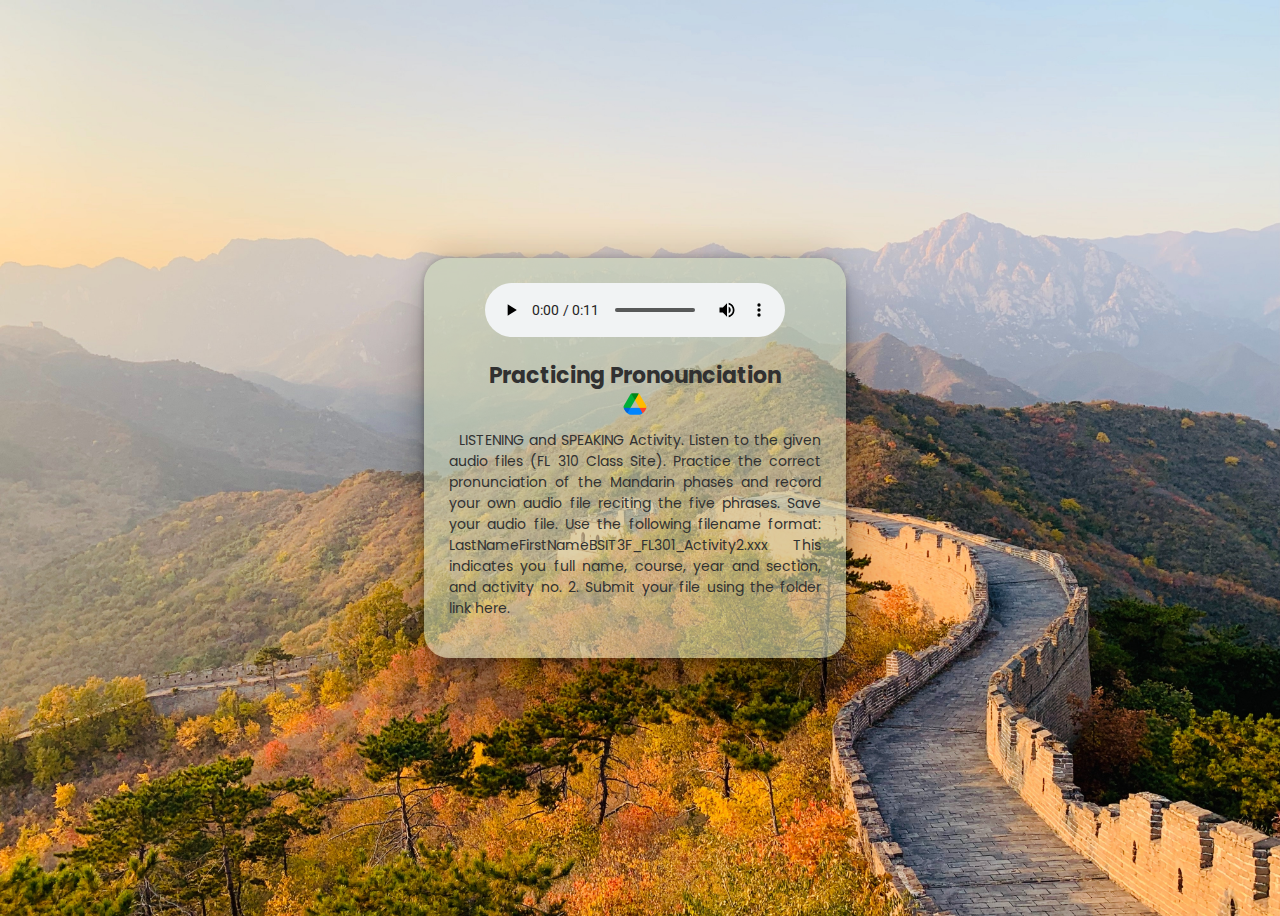
<file: activity2.html>
<!DOCTYPE html>
<html lang="en">
<head>
    <meta charset="UTF-8">
    <meta http-equiv="X-UA-Compatible" content="IE=edge">
    <meta name="viewport" content="width=device-width, initial-scale=1.0">
    <title>Activity 2</title>

    <link rel="stylesheet" href="showCase.css">
    <link rel="preconnect" href="https://fonts.googleapis.com">
    <link rel="preconnect" href="https://fonts.gstatic.com" crossorigin>
    <link href="https://fonts.googleapis.com/css2?family=Dancing+Script:wght@500&family=Freehand&family=Montserrat:ital,wght@0,400;0,700;1,400;1,600;1,700;1,800&family=Poppins:ital,wght@0,400;0,700;1,400&family=Roboto:wght@300;400;500&family=Source+Sans+Pro:ital@1&display=swap" rel="stylesheet">

</head>
<body>

    <div class="container">
        <div class="activityContainer">
            <audio src="act2.mp3" autoplay controls></audio>
            <p id="title">Practicing Pronounciation</p>
            <a id="driveLink" href="https://drive.google.com/file/d/1sriQVQA3QoThkovggvvxuiP-q_9YUvk2/view?usp=sharing"><img src="google-drive.png" alt="google drive"></a>

            <p id="description"><span>LISTENING</span>  and SPEAKING Activity. Listen to the given audio files (FL 310 Class Site).  Practice the correct pronunciation of the Mandarin phases and record your own audio file reciting the five phrases.  Save your audio file.
                Use the following filename format: 
                LastNameFirstNameBSIT3F_FL301_Activity2.xxx  
                This indicates you full name, course, year and section, and activity no. 2.
                Submit your file using the folder link here.</p>
            
        </div>
    </div>
    
</body>
</html>
</file>
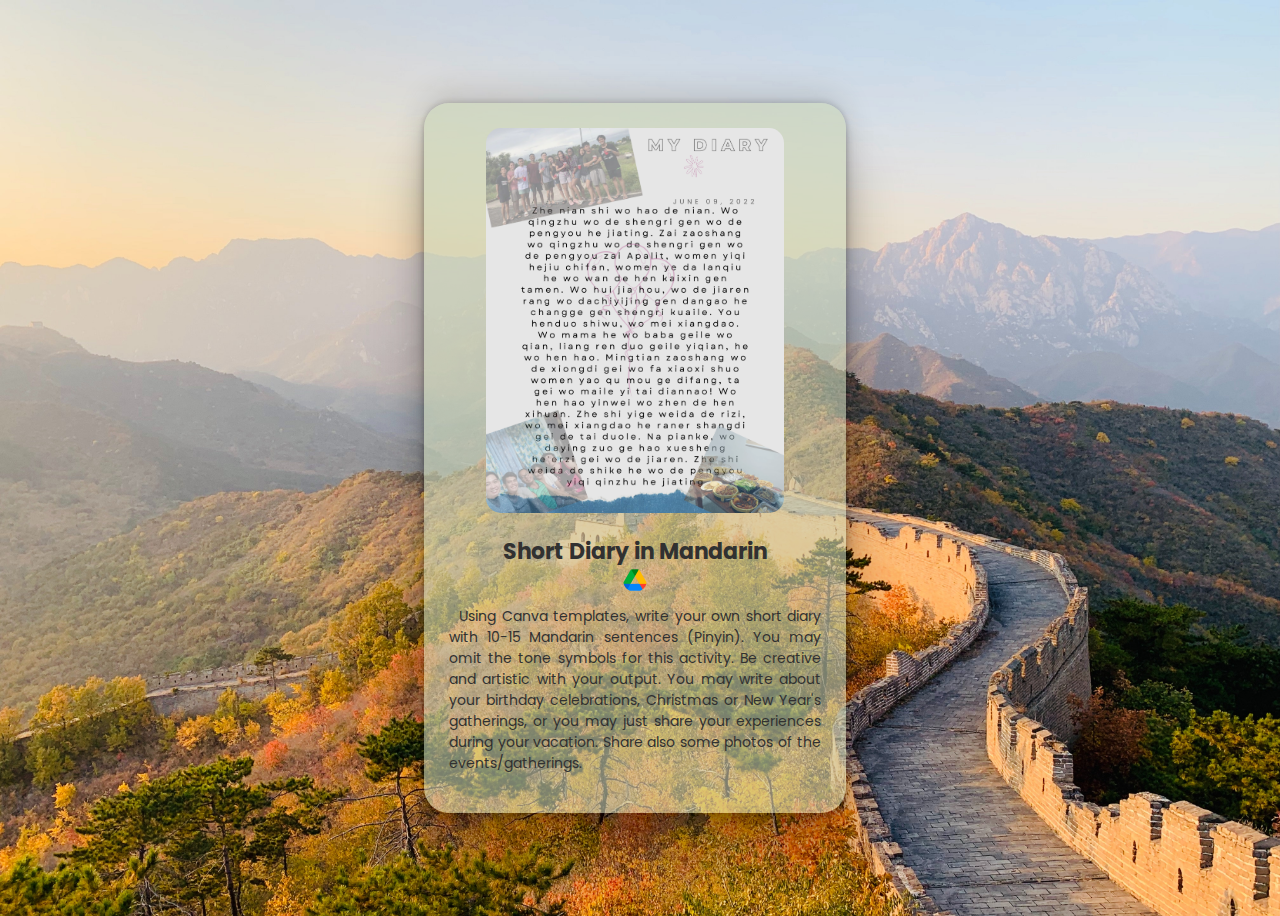
<file: activity6.html>
<!DOCTYPE html>
<html lang="en">
<head>
    <meta charset="UTF-8">
    <meta http-equiv="X-UA-Compatible" content="IE=edge">
    <meta name="viewport" content="width=device-width, initial-scale=1.0">
    <title>Activity 6</title>

    <link rel="stylesheet" href="showCase.css">
    <link rel="preconnect" href="https://fonts.googleapis.com">
    <link rel="preconnect" href="https://fonts.gstatic.com" crossorigin>
    <link href="https://fonts.googleapis.com/css2?family=Dancing+Script:wght@500&family=Freehand&family=Montserrat:ital,wght@0,400;0,700;1,400;1,600;1,700;1,800&family=Poppins:ital,wght@0,400;0,700;1,400&family=Roboto:wght@300;400;500&family=Source+Sans+Pro:ital@1&display=swap" rel="stylesheet">

</head>
<body>

    <div class="container">
        <div class="activityContainer">
            <img src="act6.png" />
            <p id="title">Short Diary in Mandarin</p>
            <a id="driveLink" href="https://drive.google.com/file/d/1zLk8fIzwWSMcfyO0Qm9tjG-FMwkREucf/view?usp=sharing"><img src="google-drive.png" alt="google drive"></a>

            <p id="description"><span> Using</span> Canva templates, write your own short diary with 10-15 Mandarin sentences (Pinyin). You may omit the tone symbols for this activity. Be creative and artistic 
                with your output. You may write about your birthday celebrations, Christmas or New Year's gatherings, or you may just share your experiences during your vacation. Share also some photos of the events/gatherings.</p>
        </div>
    </div>
    
</body>
</html>
</file>
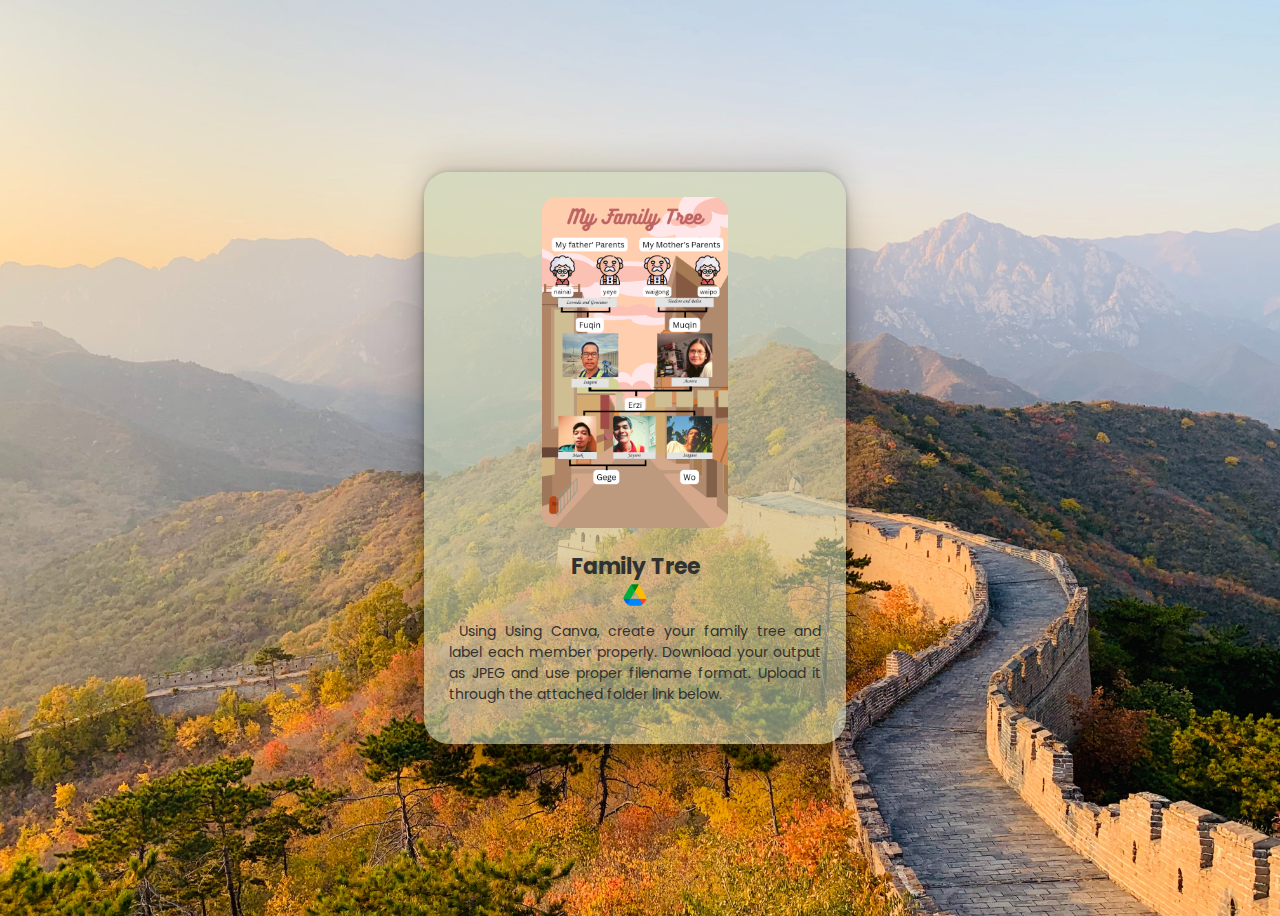
<file: activity7.html>
<!DOCTYPE html>
<html lang="en">
<head>
    <meta charset="UTF-8">
    <meta http-equiv="X-UA-Compatible" content="IE=edge">
    <meta name="viewport" content="width=device-width, initial-scale=1.0">
    <title>Activity 7</title>

    <link rel="stylesheet" href="showCase.css">
    <link rel="preconnect" href="https://fonts.googleapis.com">
    <link rel="preconnect" href="https://fonts.gstatic.com" crossorigin>
    <link href="https://fonts.googleapis.com/css2?family=Dancing+Script:wght@500&family=Freehand&family=Montserrat:ital,wght@0,400;0,700;1,400;1,600;1,700;1,800&family=Poppins:ital,wght@0,400;0,700;1,400&family=Roboto:wght@300;400;500&family=Source+Sans+Pro:ital@1&display=swap" rel="stylesheet">

</head>
<body>

    <div class="container">
        <div class="activityContainer">
            <img id="picture" src="familyTree.jpg"/>
            <p id="title">Family Tree</p>
            <a id="driveLink" href="https://drive.google.com/file/d/1BLROKASoG4QYWzbXwTIx-R9kxiEt_60h/view?usp=sharing"><img src="google-drive.png" alt="google drive"></a>

            <p id="description"><span>Using </span>Using Canva, create your family tree and label each member properly.  Download your output as JPEG and use proper filename format.  Upload it through the attached folder link below.</p>
        </div>
    </div>
    
</body>
</html>
</file>
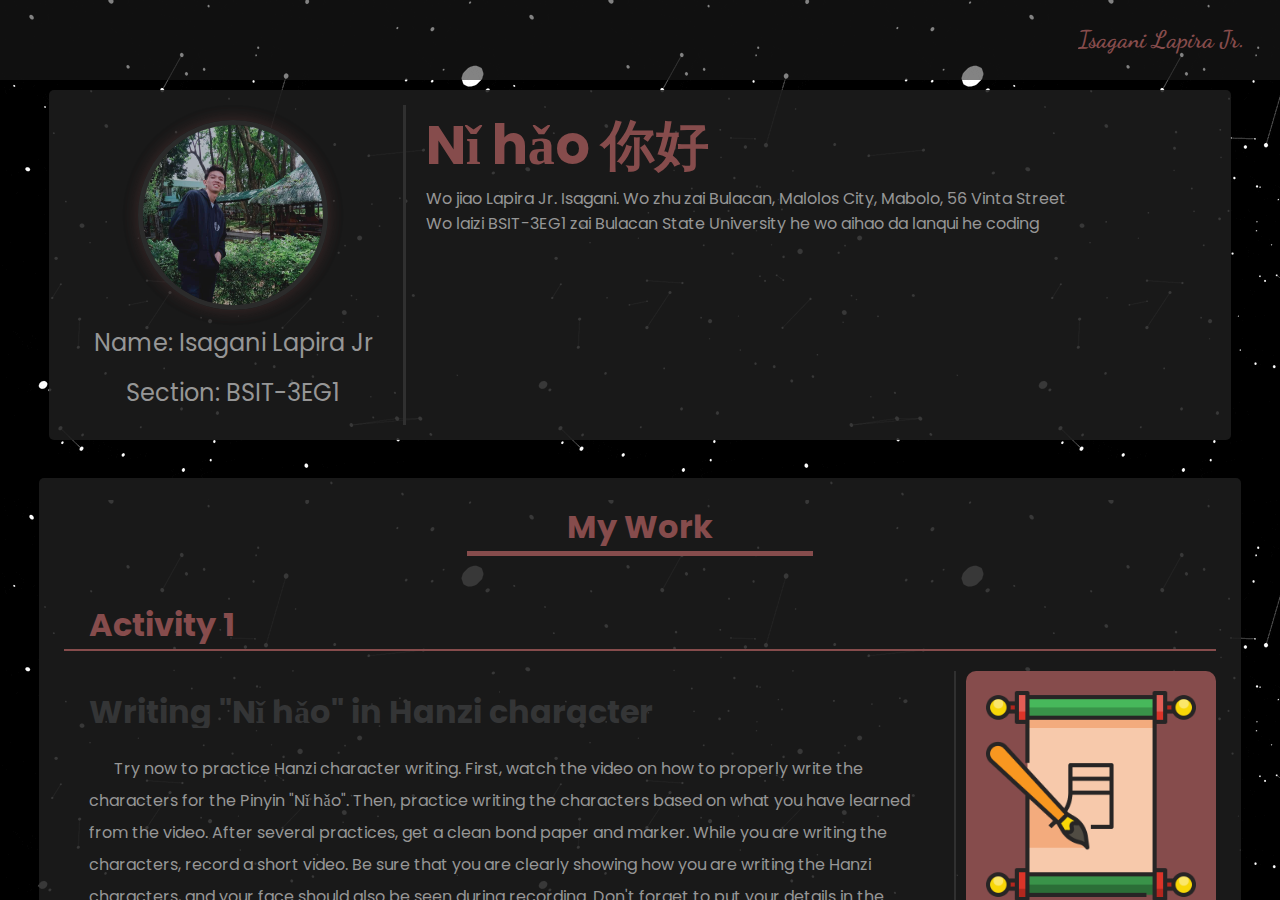
<file: foreignlanguage.html>
<!DOCTYPE html>
<html lang="en">
<head>
    <meta charset="UTF-8">
    <meta http-equiv="X-UA-Compatible" content="IE=edge">
    <meta name="viewport" content="width=device-width, initial-scale=1.0">
    <title>Isagani Lapira Jr | Portfolio</title>

    <link rel="stylesheet" href="style.css">
    
    <link rel="preconnect" href="https://fonts.googleapis.com">
    <link rel="preconnect" href="https://fonts.gstatic.com" crossorigin>
    <link href="https://fonts.googleapis.com/css2?family=Dancing+Script:wght@500&family=Freehand&family=Montserrat:ital,wght@0,400;0,700;1,400;1,600;1,700;1,800&family=Poppins:ital,wght@0,400;0,700;1,400&family=Roboto:wght@300;400;500&family=Source+Sans+Pro:ital@1&display=swap" rel="stylesheet">

</head>
<body>
    
    <div class="container">
        <div class="navPart">
            <span>Isagani Lapira Jr.</span>
        </div>

        <div class="headingPart">
            <div class="profileSection">
                <img src="profile.jpg" alt="profile picture"/>
                <p>Name: Isagani Lapira Jr</p>
                <p>Section: BSIT-3EG1</p>
            </div>

            <div class="welcomingSection">
                <h1>Nǐ hǎo 你好</h1>
                <p>Wo jiao Lapira Jr. Isagani. Wo zhu zai Bulacan, Malolos City, Mabolo, 56 Vinta Street</p>
                <p>Wo laizi BSIT-3EG1 zai Bulacan State University he wo aihao da lanqui he coding</p>
            </div>
        </div>

        <div class="myWork">
            <h1>My Work</h1>
            <br/>
            <div class="activitiesContainer">

                <div class="activitySection">
                    <h1 class="left">Activity 1</h1>
                    <div class="about">
                        <div class="description">
                            <p id="title">Writing "Nǐ hǎo" in Hanzi character</p>
                            <p><span>Try now</span> to practice Hanzi character writing.  First, watch the video on how to properly write the characters for the Pinyin "Nǐ hǎo".  Then, practice writing the characters based on what you have learned from the video.  
                                After several practices, get a clean bond paper and marker.  While you are writing the characters, record a short video.  Be sure that you are clearly showing how you are writing the Hanzi characters, and your face should also be seen during recording. 
                                Don't forget to put your details in the upper left corner of your bond paper [LastName,FirstName MI.], [Course, Year, Section, Group]. Follow the correct filename format: DelaCruzJuanBSIT3XG1_FL301_Activity1.mp4.  Upload your file on the folder link provided here</p>

                                <a href="activity1.html" id="act" target="_blank">Activity 1</a>
                        </div>
                        <img src="activity1.png" alt="">
                    </div>
                </div>

                <!-- Act 2-->
                <div class="activitySection">
                    <h1 class="right">Activity 2</h1>
                    <div class="about">
                        <img src="listen.png" alt="">
                        <div class="description">
                            <p class="title2">Practicing Pronounciation</p>
                            <p class="descript2"><span>LISTENING</span> LISTENING and SPEAKING Activity. Listen to the given audio files (FL 310 Class Site).  Practice the correct pronunciation of 
                                the Mandarin phases and record your own audio file reciting the five phrases.  Save your audio file.</p>
                            
                            <a href="activity2.html" id="act2" target="_blank">Activity 2</a>
                        </div>
                    </div>
                </div>

                
                <!-- act 3 -->
                <div class="activitySection">
                    <h1 class="left">Activity 3</h1>
                    <div class="about">
                        <div class="description">
                            <p id="title"> Introduce Yourself in Mandarin</p>
                            <p><span>Get</span> Get a partner from your FL 301 classmates.  Watch the video on "How to Introduce Yourself in Mandarin?" on FL 301 Class Site.  
                                Based on the video and UNIT 1 lessons that you have learned, do your virtual conversation through Google Meet/Zoom/MS Teams Meeting/ FaceTime/ FB Messenger, etc.  
                                Be sure to record your conversation using screen recording (or using any video recording features depending on the apps that you prefer to use).  Practice your dialogues several times to master the correct pronunciation before having your recorded conversation.</p>
                        
                            <a href="activity3.html" id="act" target="_blank">Activity 3</a>
                        </div>
                        <img src="handshake.png" alt="">
                    </div>
                </div>


                <!-- Act 4-->
                <div class="activitySection">
                    <h1 class="right">Activity 4</h1>
                    <div class="about">
                        <img src="soccer-player.png" alt="">
                        <div class="description">
                            <p class="title2">Introduce your friend</p>
                            <p class="descript2"><span>Record</span> Record a short video wherein you are going to show a picture of your best friend.  
                                Introduce your best friend and tell us something about him/her.  Also, share with us what ball game is he/she interested to play and/or what language does he/she is interested to study.  
                                You may include other related contents.  Please ensure that your video will not exceed 2 minutes.</p>
                        
                            <a href="activity4.html" id="act2" target="_blank">Activity 4</a>
                        </div>
                    </div>
                </div>

                <!-- act 5 -->
                <div class="activitySection">
                    <h1 class="left">Activity 5</h1>
                    <div class="about">
                        <div class="description">
                            <p id="title"> Happy Birthday in Mandarin</p>
                            <p><span>Get</span>Using a piece of bond paper and a board marker, write the Hanzi characters for "Happy birthday!". Record a video while you are writing the Hanzi characters and show your output. 
                                Greet your friend or relative (in Mandarin) who will be celebrating his/her birthday this October to December.</p>
                        
                            <a href="activity5.html" id="act" target="_blank">Activity 5</a>
                        </div>
                        <img src="happy-birthday.png" alt="">
                    </div>
                </div>

                <!-- Act 6-->
                <div class="activitySection">
                    <h1 class="right">Activity 6</h1>
                    <div class="about">
                        <img src="diary.png" alt="">
                        <div class="description">
                            <p class="title2">Short Diary in Mandarin</p>
                            <p class="descript2"><span>Using</span> Using Canva templates, write your own short diary with 10-15 Mandarin sentences (Pinyin). You may omit the tone symbols for this activity. Be creative and artistic 
                                with your output. You may write about your birthday celebrations, Christmas or New Year's gatherings, or you may just share your experiences during your vacation. Share also some photos of the events/gatherings.</p>
                        
                            <a href="activity6.html" id="act2" target="_blank">Activity 6</a>
                        </div>
                    </div>
                </div>

                <!-- Act 7-->
                 <div class="activitySection">
                    <h1 class="left">Activity 7</h1>
                    <div class="about">
                        <div class="description">
                            <p id="title"> How to Order at McDonal's</p>
                            <p><span>Get</span> a partner from your classmates. Watch the video "How to Order at Mc Donald's" on our FL 301 Class Site.  . Based on this video and UNIT 3 lessons that you have learned, do your virtual conversation. 
                                Be sure to record your conversation using screen recording (or using any video recording features depending on the app that you prefer to use). 
                                One of you will act as the CUSTOMER and the other one will be the Mc Donald's CREW. Practice your dialogues several times to master the correct pronunciation before having your recorded conversation. </p>
                        
                            <a href="activity7.html" id="act" target="_blank">Activity 7</a>
                        </div>
                        <img src="restaurant.png" alt="">
                    </div>
                </div>

            </div>
        </div>

    </div>


</body>
</html>
</file>
<file: showCase.css>
body{
    width: 98vw;
    height: 100vh;
    background-image: url("wallofChina.jpg");
    background-size: cover;
    background-repeat: no-repeat;
    background-attachment: fixed;
    display: flex;
    justify-content: center;
    align-items: center;
}
.container{
    width: 97vw;
    height: max-content;
    color: rgb(49, 49, 49);
}

.activityContainer{
    position: relative;
    background-color: rgba(200, 211, 181, 0.596);
    height: max-content;
    width: 30%;
    border-radius: 25px;
    margin: 0 auto;
    padding: 25px;
    box-shadow: rgba(0, 0, 0, 0.25) 0px 54px 55px, rgba(0, 0, 0, 0.12) 0px -12px 30px, rgba(0, 0, 0, 0.12) 0px 4px 6px, rgba(0, 0, 0, 0.17) 0px 12px 13px, rgba(0, 0, 0, 0.09) 0px -3px 5px;
}

.activityContainer video,
.activityContainer img{
    display: block;
    width: 80%;
    height: 30%;
    margin: 0 auto;
    border-radius: 15px;
}

.activityContainer audio{
    display: block;
    margin: 0 auto;
}



#title{
    font-size: 22px;
    text-align: center;
    font-weight: bold;
    font-family: "Poppins";
    margin-bottom: 0;
}

#description{
    font-size: 14px;
    text-align: justify;
    font-family: "Poppins";
    font-weight: normal;

}
span{
    padding-left: 10px;
}

a{
    display: block;
    text-align: center;
}

#driveLink img{
    width: 24px;
    height: 24px;
}

#driveLink img:hover{
    box-shadow: rgba(0, 0, 0, 0.25) 0px 54px 55px, rgba(0, 0, 0, 0.12) 0px -12px 30px, rgba(0, 0, 0, 0.12) 0px 4px 6px, rgba(0, 0, 0, 0.17) 0px 12px 13px, rgba(0, 0, 0, 0.09) 0px -3px 5px;
}

#picture{
    height: 50%;
    width: 50%;
}
</file>
<file: style.css>
*{
    margin: 0;
    padding: 0;
    font-family: "Poppins";
    overflow-x: hidden;
}
.container{
    position: relative;
    width: 100vw;
    height: 100vh;
    background-image: url("giphy.gif");
    background-attachment: fixed;
}

.navPart{
    background-color: rgba(29, 29, 29, 0.548);
    position: relative;
    width: 100%;
    height: 80px;
    display: flex;
    justify-content: end;
    color: rgb(134, 76, 76);
}

.navPart span{
    margin: 25px 35px;
    font-size: 24px;
    font-family: 'Dancing Script', cursive; 
    font-weight: bold;
}

.headingPart,
.myWork{
    position: relative;
    width: 90%;
    height: max-content;
    background-color: rgba(29, 29, 29, 0.877);
    margin: 10px auto;
    border-radius: 5px;
    /* //box-shadow: rgba(255, 255, 255, 0.25) 0px 0px 28px, rgba(0, 0, 0, 0.22) 0px 0px 10px; */
    padding: 15px;
    display: flex;
}

.profileSection{
    position: relative;
    width: 30%;
    height: 100%;
    border-right: 3px solid rgb(48, 48, 48);
}

.profileSection img{
    display: block;
    width: 180px;
    height: 180px;
    border-radius: 50%;
    margin: 15px auto;
    border:5px solid rgb(48, 48, 48);
    box-shadow: rgba(134, 76, 76,0.25) 0px 0px 15px, rgba(134, 76, 76, 0.22) 0px 0px 15px;
    opacity: 0.8;
}

.welcomingSection h1{
    color: rgb(134, 76, 76);
}
.profileSection p{
    text-align: center;
    font-size: 1.5em;
    margin: 15px 0;
    color: rgb(150, 150, 150);
}

.welcomingSection{
    position: relative;
    width: 70%;
    height: 100%;
    margin-left: 10px;
    color: rgb(150, 150, 150);
    padding-left: 10px;
}

.welcomingSection h1{
    font-size: 54px;
}

.myWork{
    margin-top: 3%;
    margin-bottom: 3%;
    color: rgb(150, 150, 150);
    display: block;
    padding:25px;
}
.myWork h1{
    color: rgb(134, 76, 76);
    border-bottom: 5px solid rgb(134, 76, 76);
    width: 30%;
    text-align: center;
    display: block;
    margin: 0 auto;
}

.activitiesContainer,
.projectContainer{
    width: 100%;
    height: max-content;
    margin-bottom: 10px;
    border-radius: 10px;
}

.projectContainer video{
    width: 40%;
    height: 30%;
    border-radius: 10px;
    display: block;
    margin: 10px auto;
}

.activitySection{
    position: relative;
    width: 100%;
    height: max-content;
    margin-top: 20px;
}
.activitySection .left,
.activitySection .right{
    color: rgb(134, 76, 76);
    border-bottom: 2px solid rgb(134, 76, 76);
    width: 100%;
    text-align: left;
    display: block;
    margin: 0;
    padding-left: 25px;
}

.about{
    position: relative;
    width: 100%;
    height: max-content;
    display: flex;
    margin-top: 20px;
}

.description{
    width: 80%;
    line-height: 2em;
    padding: 25px;
    border-right: 2px solid rgb(48, 48, 48);
    margin-right: 10px;
}

#title,
.title2{
    font-size: 32px;
    margin-bottom: 25px;
    font-weight: bold;
    color: rgb(52, 53, 54);
    overflow-y: hidden;
}

.title2,
.descript2{
    text-align: right;
}



.description span{
    padding-left: 25px;
}

.about img{
    width: 20%;
    height: 20%;
    padding: 20px;
    background-color: rgb(134, 76, 76);
    border-radius: 10px;
    cursor: pointer;
}

.activitySection .right{
    position: relative;
    text-align: right;
    padding-left: 0;

}

.about img:hover{
    box-shadow: rgba(228, 223, 223, 0.555) 0px 0px 25px,rgba(204, 202, 202, 0.555) 0px 0px 25px;   
    transition: 0.10s ease-in-out;

}

#act:link,
#act:visited,
#act2:link,
#act2:visited{
    font-size: 22px;
    font-weight: bold;
    font-family: "Poppins";
    font-style: italic;
    color: rgb(134, 76, 76);
}

#act2{
    display: block;
    text-align: end;
}

a{
    display: block;
    text-align: left;
}

#driveLink img{
    width: 24px;
    height: 24px;
    border-radius: 100%;
}
#driveLink{
    text-align:center;
}


#driveLink img:hover{
    box-shadow: 0 2px 10px rgb(192, 190, 190);
}

.activitySection video{
    width: 40%;
    height: 40%;
}
</file>
